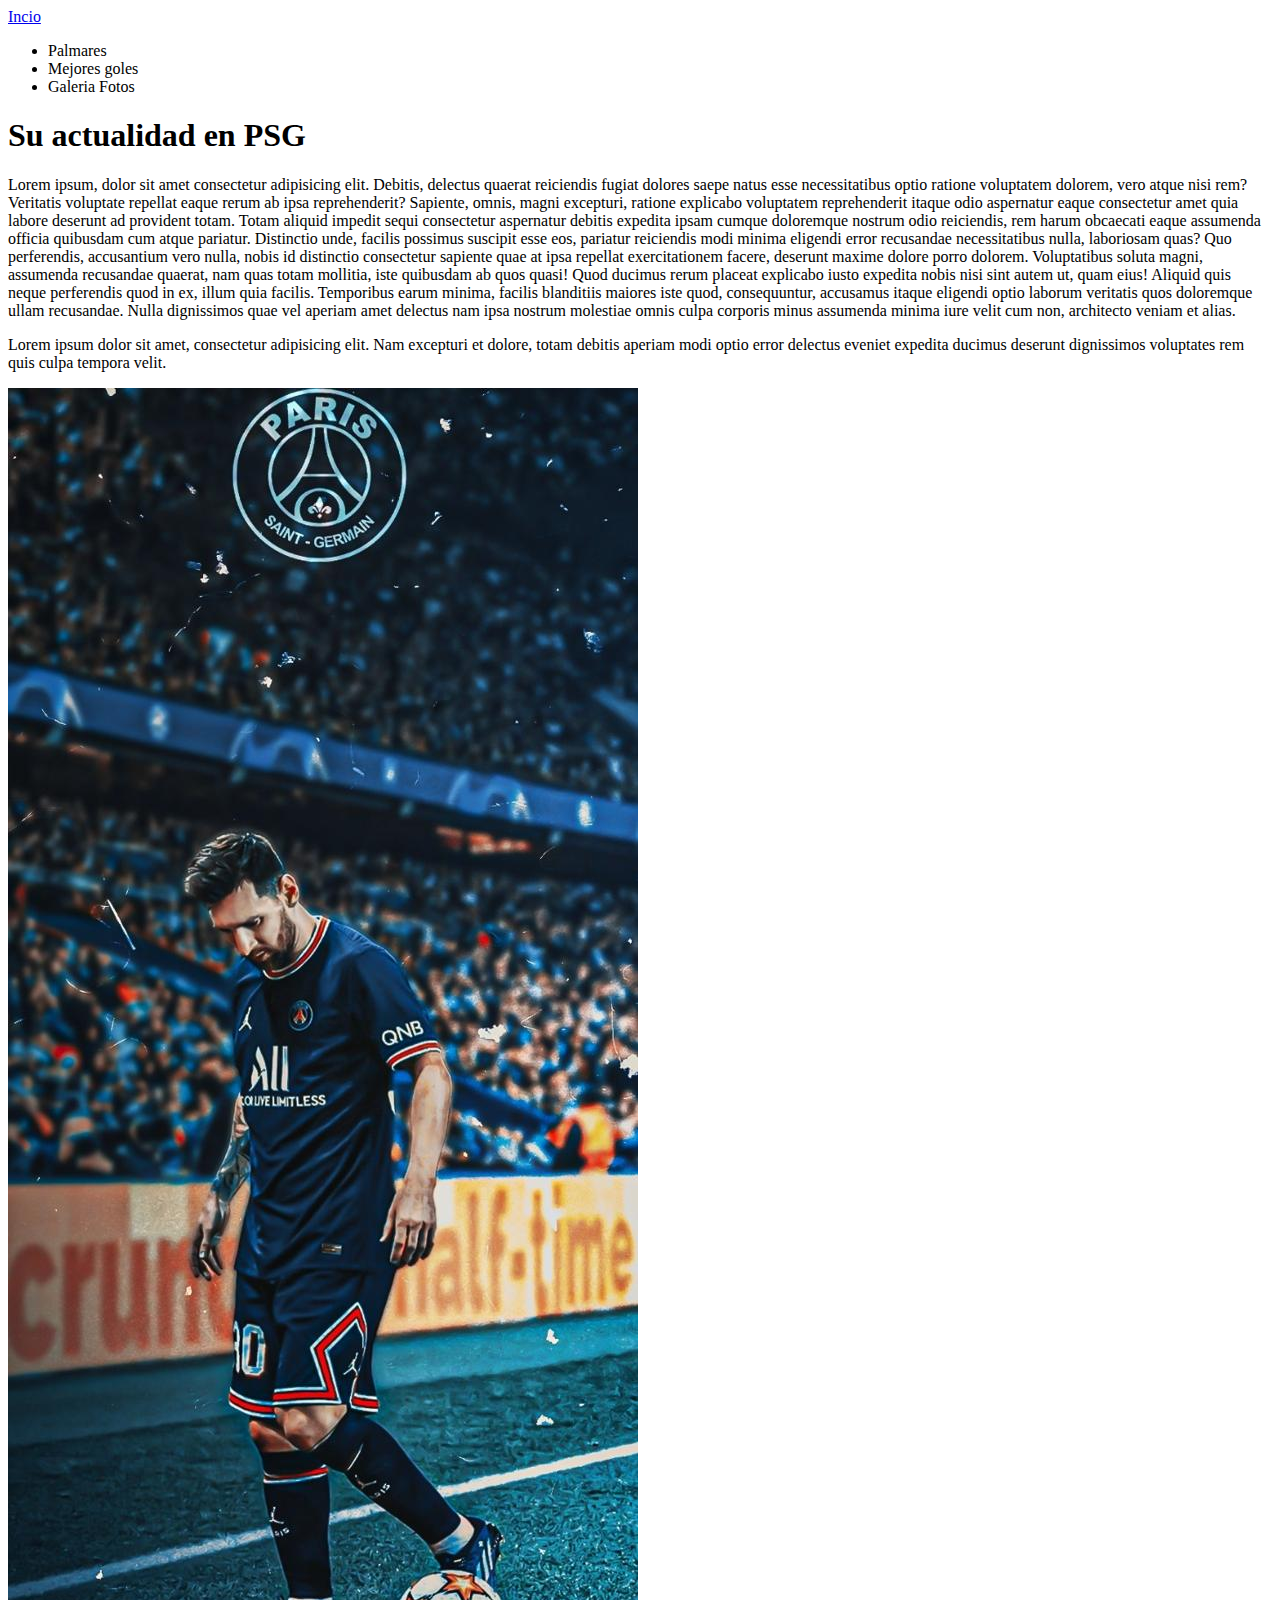
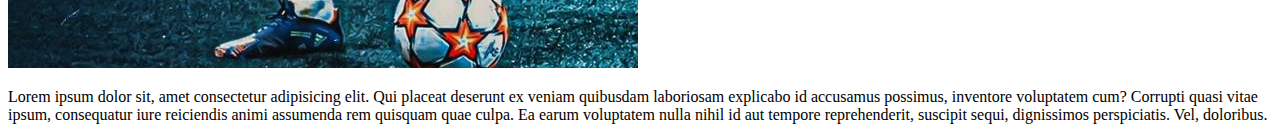
<file: pages/psg.html>
<!DOCTYPE html>
<html lang="en">
<head>
    <meta charset="UTF-8">
    <meta http-equiv="X-UA-Compatible" content="IE=edge">
    <meta name="viewport" content="width=device-width, initial-scale=1.0">
    <title>Document</title>
</head>
<body>
   
    <a href="../index.html">Incio</a>
    <head>
       <nav class="inlinepsg">
        <ul class="conteinerps">
            <li class="inlinepsg">Palmares</li>
            <li class="inlinepsg">Mejores goles</li>
            <li class="inlinepsg">Galeria Fotos</li>
        </ul>
       </nav>
    </head>
    



    <main>
    <h1>Su actualidad en PSG</h1>
    <p>Lorem ipsum, dolor sit amet consectetur adipisicing elit. Debitis, delectus quaerat reiciendis fugiat dolores saepe natus esse necessitatibus optio ratione voluptatem dolorem, vero atque nisi rem? Veritatis voluptate repellat eaque rerum ab ipsa reprehenderit? Sapiente, omnis, magni excepturi, ratione explicabo voluptatem reprehenderit itaque odio aspernatur eaque consectetur amet quia labore deserunt ad provident totam. Totam aliquid impedit sequi consectetur aspernatur debitis expedita ipsam cumque doloremque nostrum odio reiciendis, rem harum obcaecati eaque assumenda officia quibusdam cum atque pariatur. Distinctio unde, facilis possimus suscipit esse eos, pariatur reiciendis modi minima eligendi error recusandae necessitatibus nulla, laboriosam quas? Quo perferendis, accusantium vero nulla, nobis id distinctio consectetur sapiente quae at ipsa repellat exercitationem facere, deserunt maxime dolore porro dolorem. Voluptatibus soluta magni, assumenda recusandae quaerat, nam quas totam mollitia, iste quibusdam ab quos quasi! Quod ducimus rerum placeat explicabo iusto expedita nobis nisi sint autem ut, quam eius! Aliquid quis neque perferendis quod in ex, illum quia facilis. Temporibus earum minima, facilis blanditiis maiores iste quod, consequuntur, accusamus itaque eligendi optio laborum veritatis quos doloremque ullam recusandae. Nulla dignissimos quae vel aperiam amet delectus nam ipsa nostrum molestiae omnis culpa corporis minus assumenda minima iure velit cum non, architecto veniam et alias.</p>
    <p>Lorem ipsum dolor sit amet, consectetur adipisicing elit. Nam excepturi et dolore, totam debitis aperiam modi optio error delectus eveniet expedita ducimus deserunt dignissimos voluptates rem quis culpa tempora velit.</p>
    <img src="../fotosmessi/fondo/psg.jfif" alt="">
</main>


<footer>
    <p>Lorem ipsum dolor sit, amet consectetur adipisicing elit. Qui placeat deserunt ex veniam quibusdam laboriosam explicabo id accusamus possimus, inventore voluptatem cum? Corrupti quasi vitae ipsum, consequatur iure reiciendis animi assumenda rem quisquam quae culpa. Ea earum voluptatem nulla nihil id aut tempore reprehenderit, suscipit sequi, dignissimos perspiciatis. Vel, doloribus.</p>
</footer>
</body>
</html>
</file>
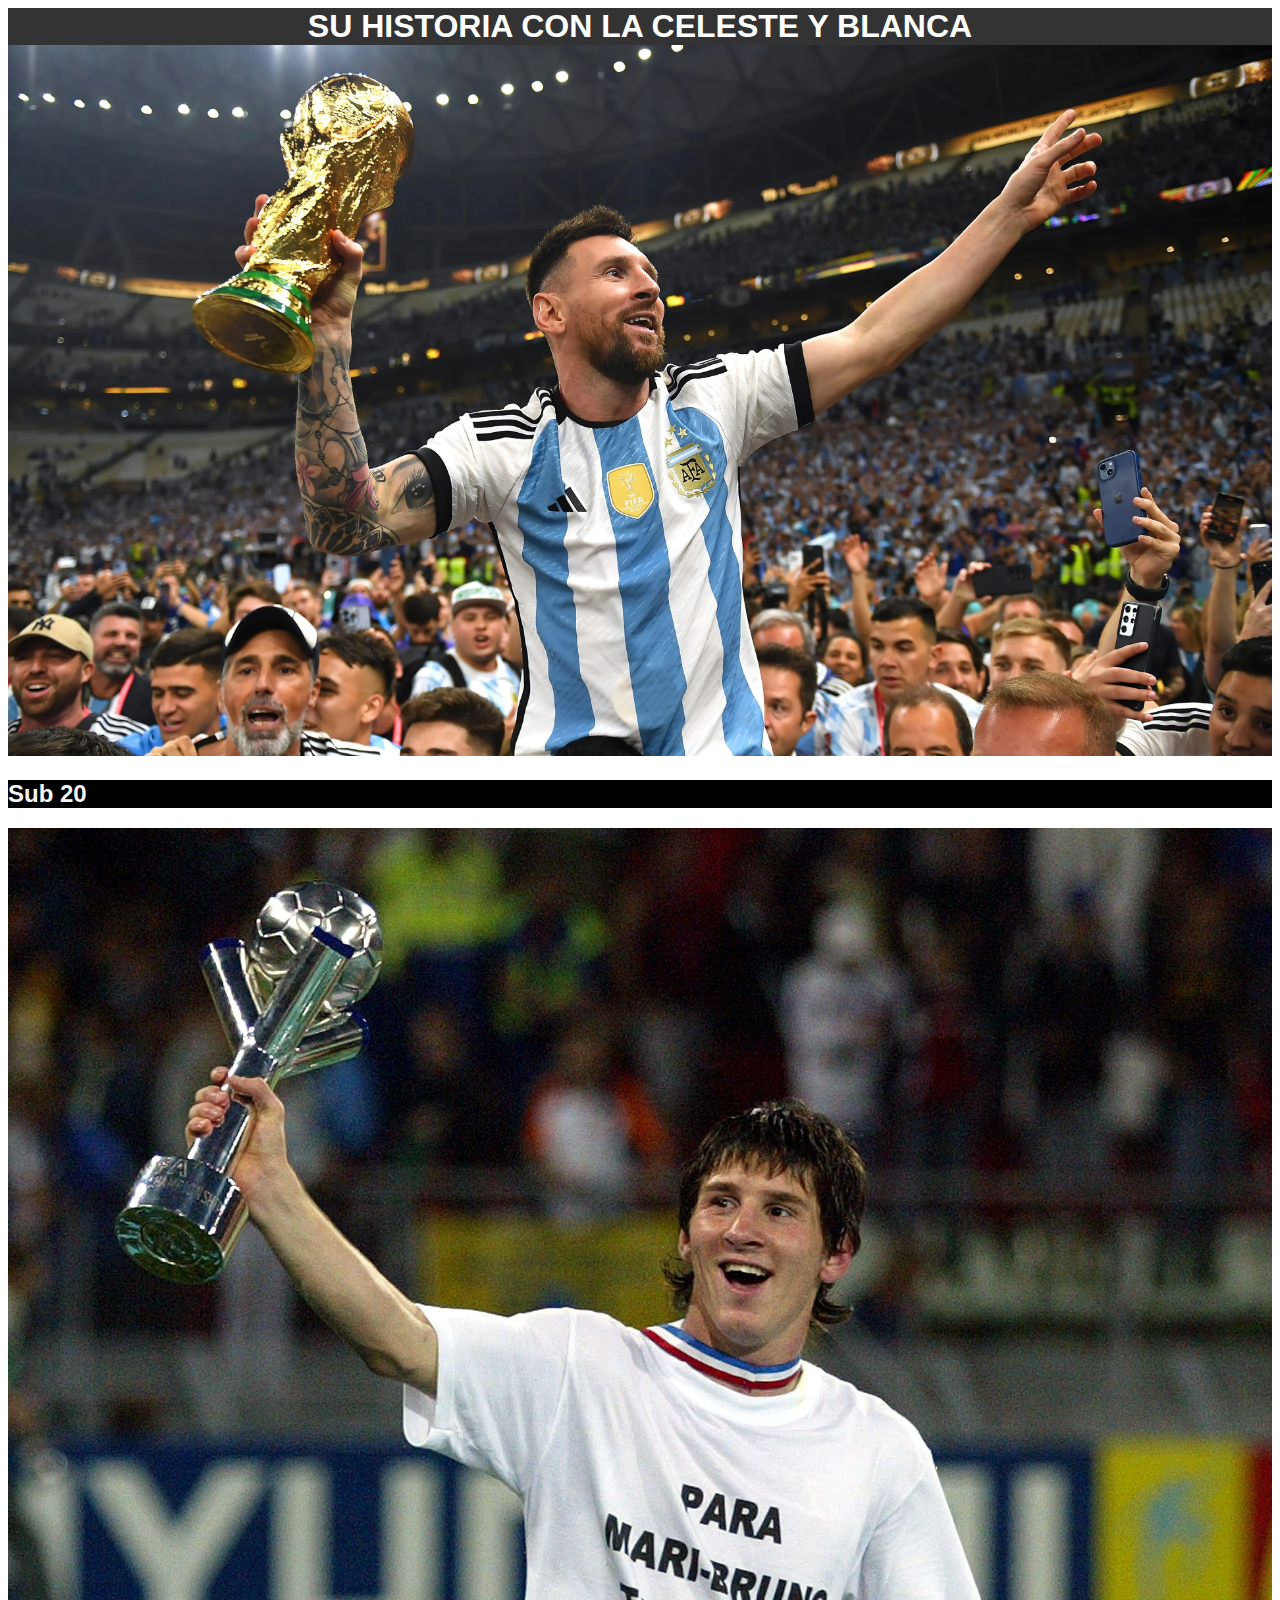
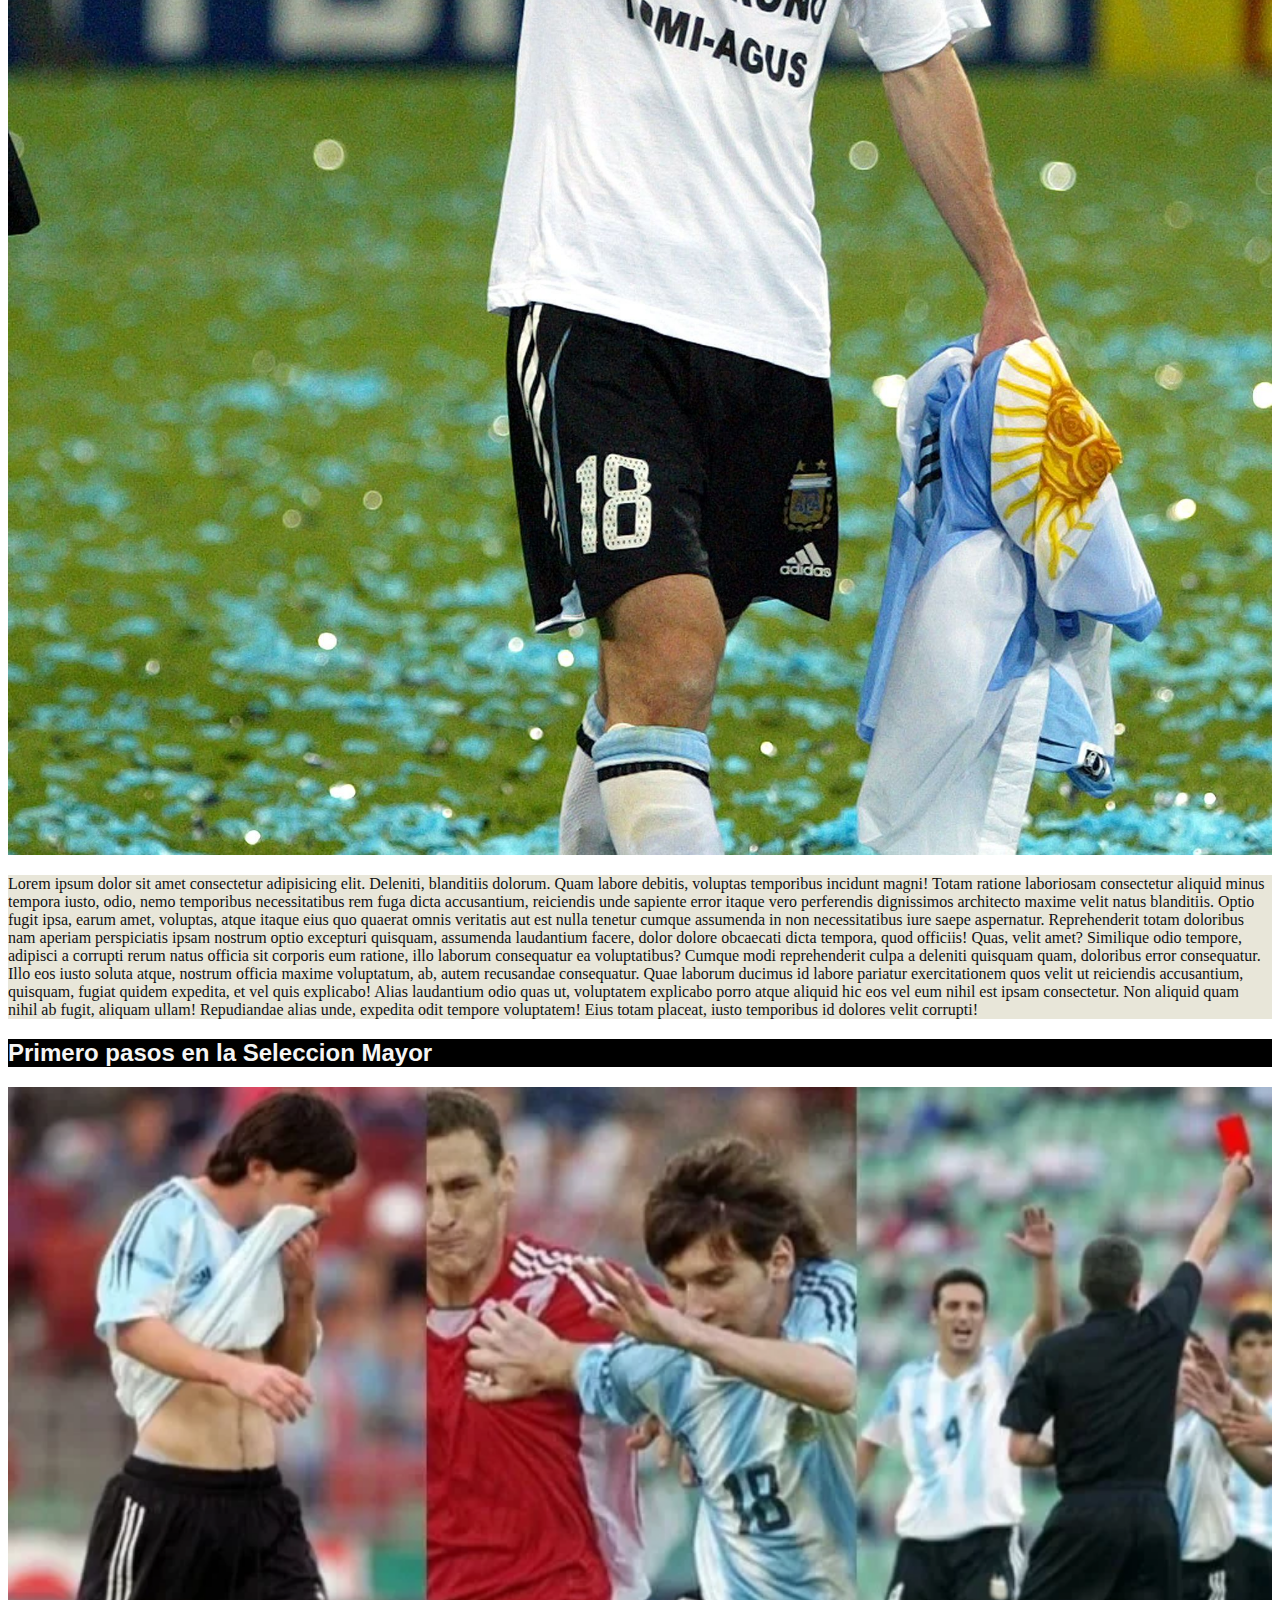
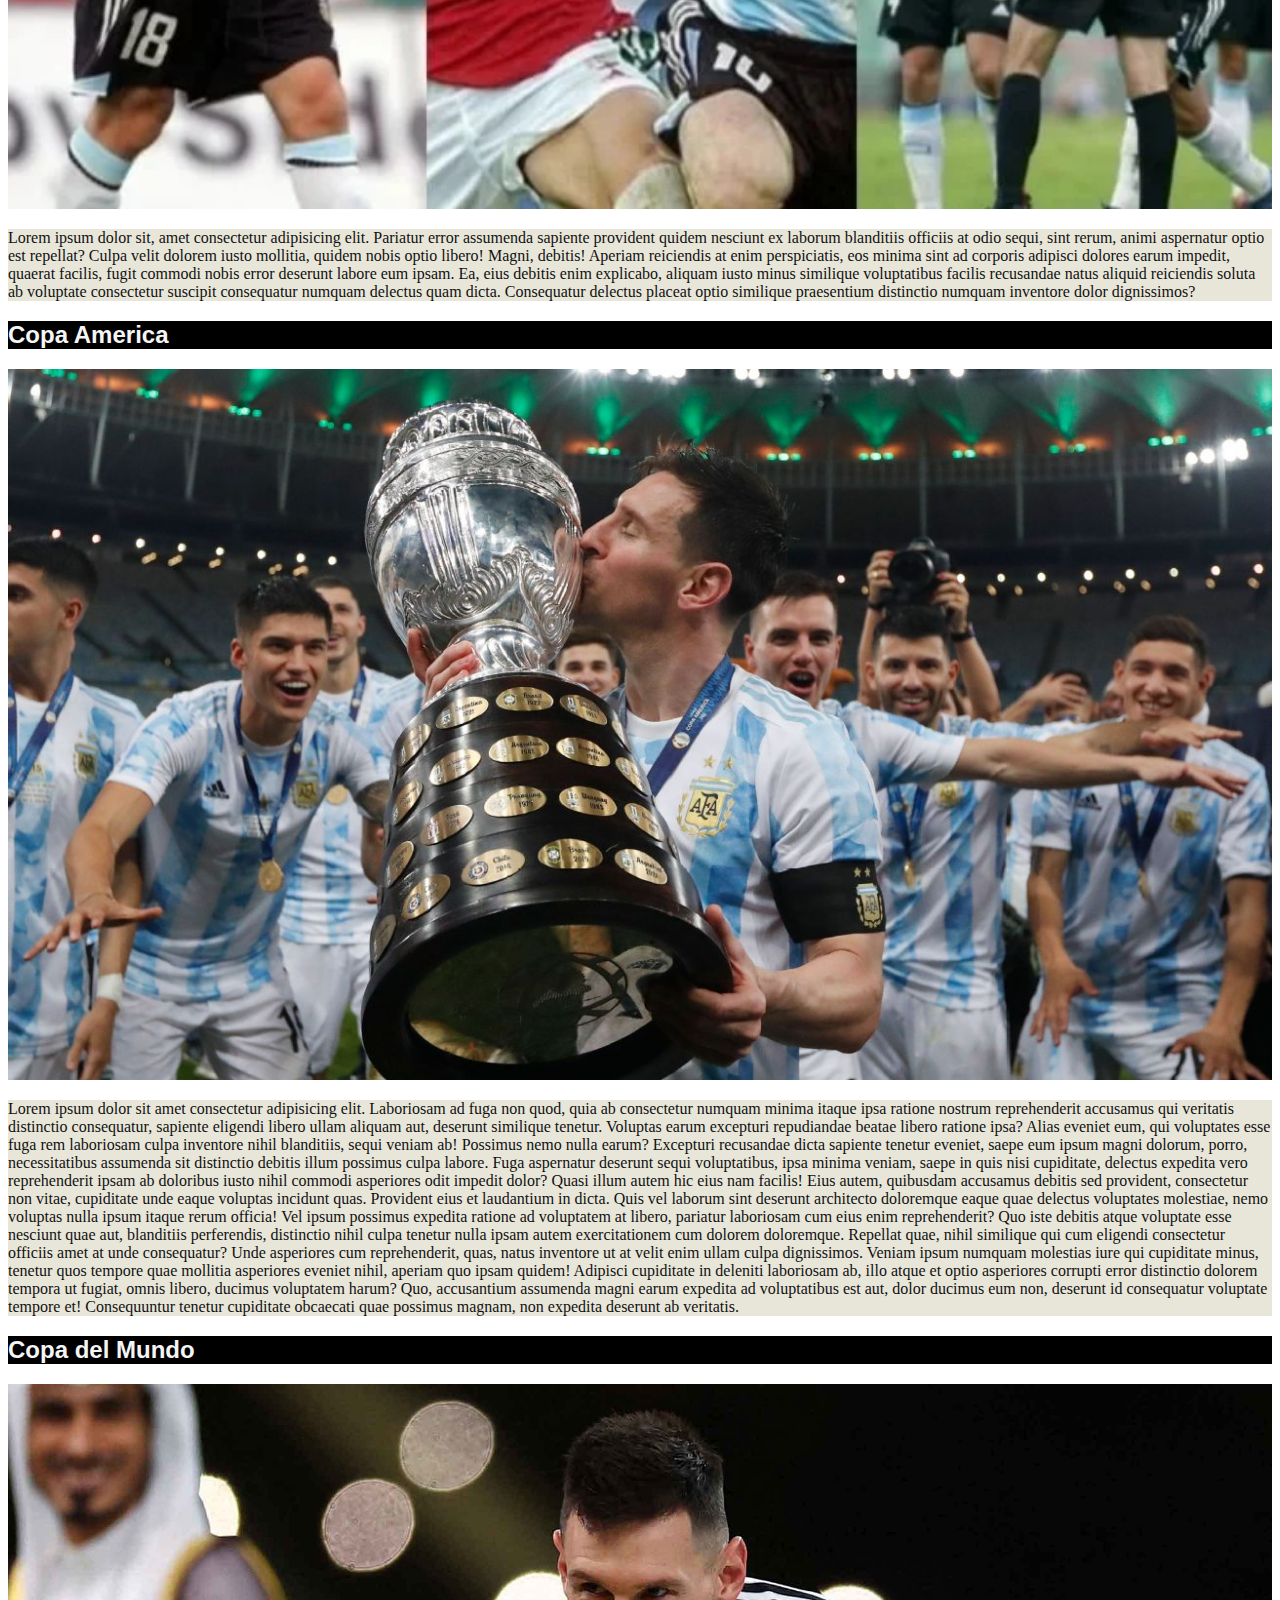
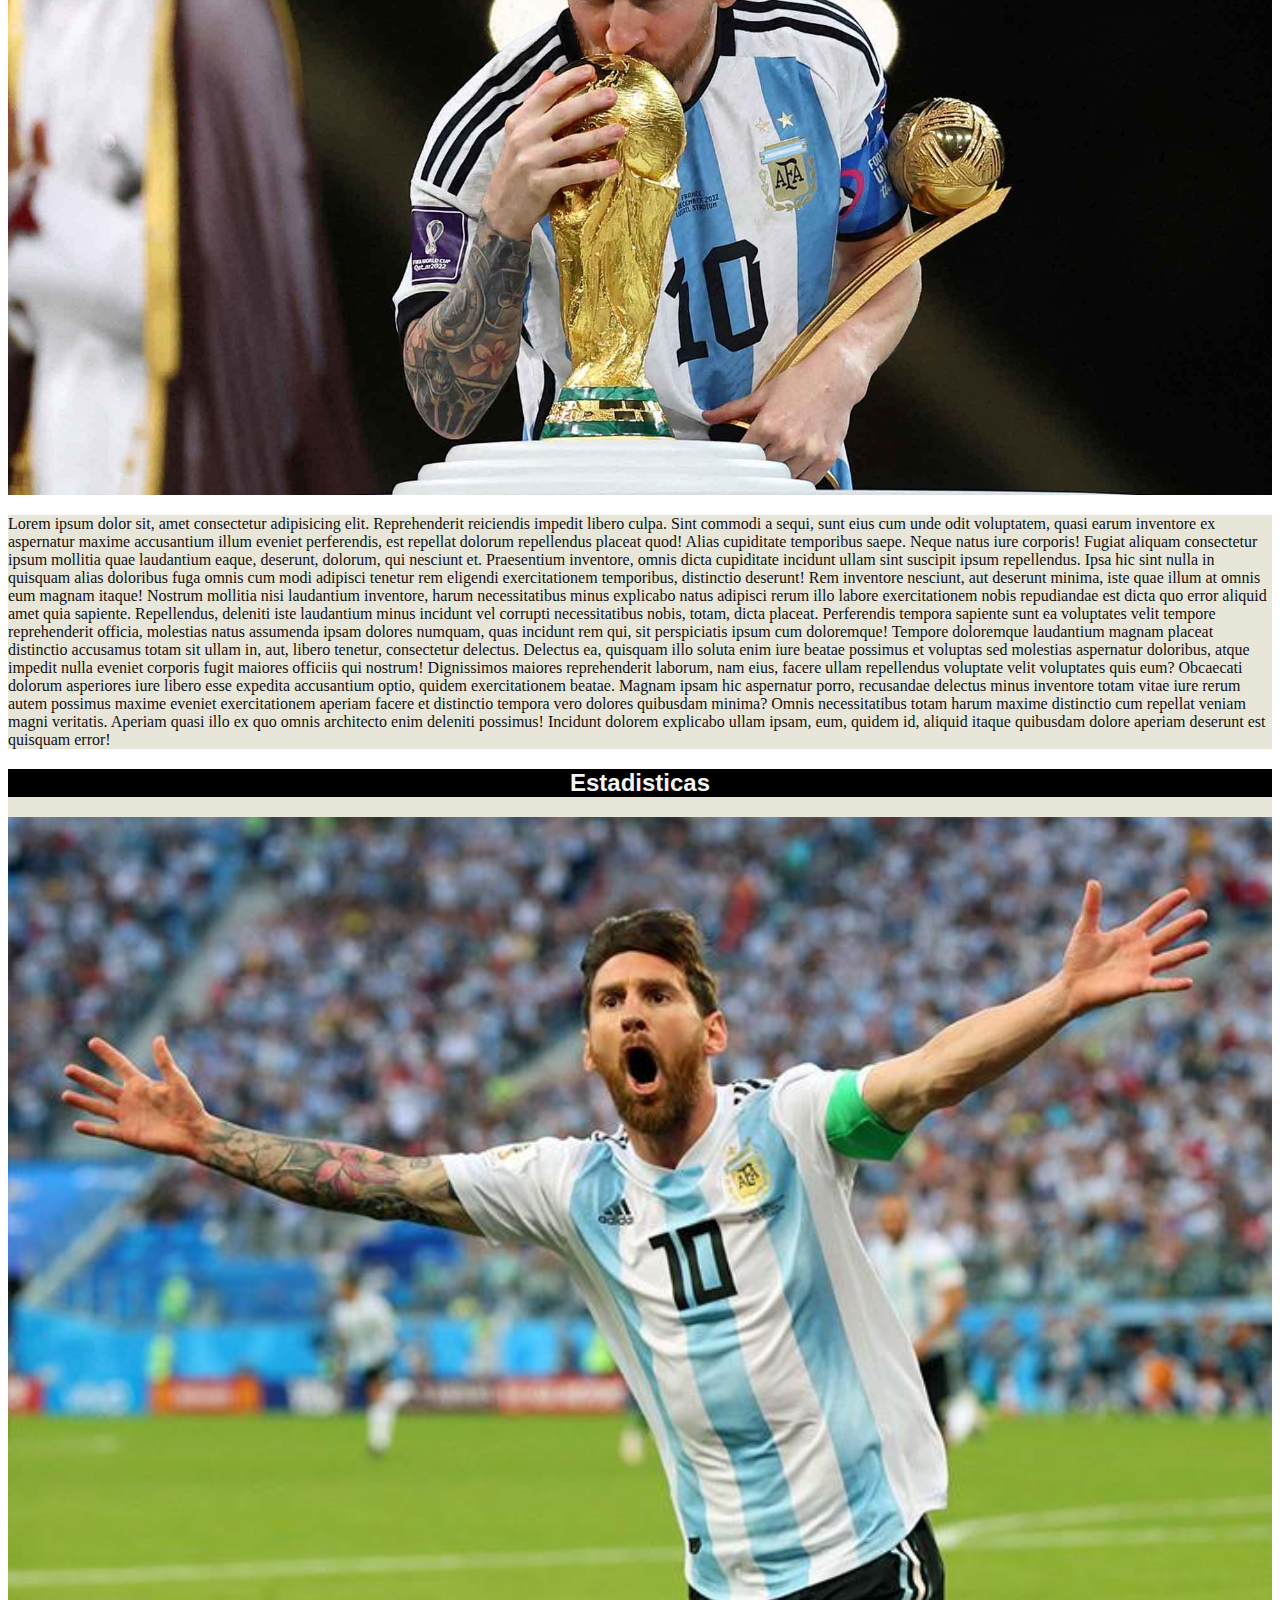
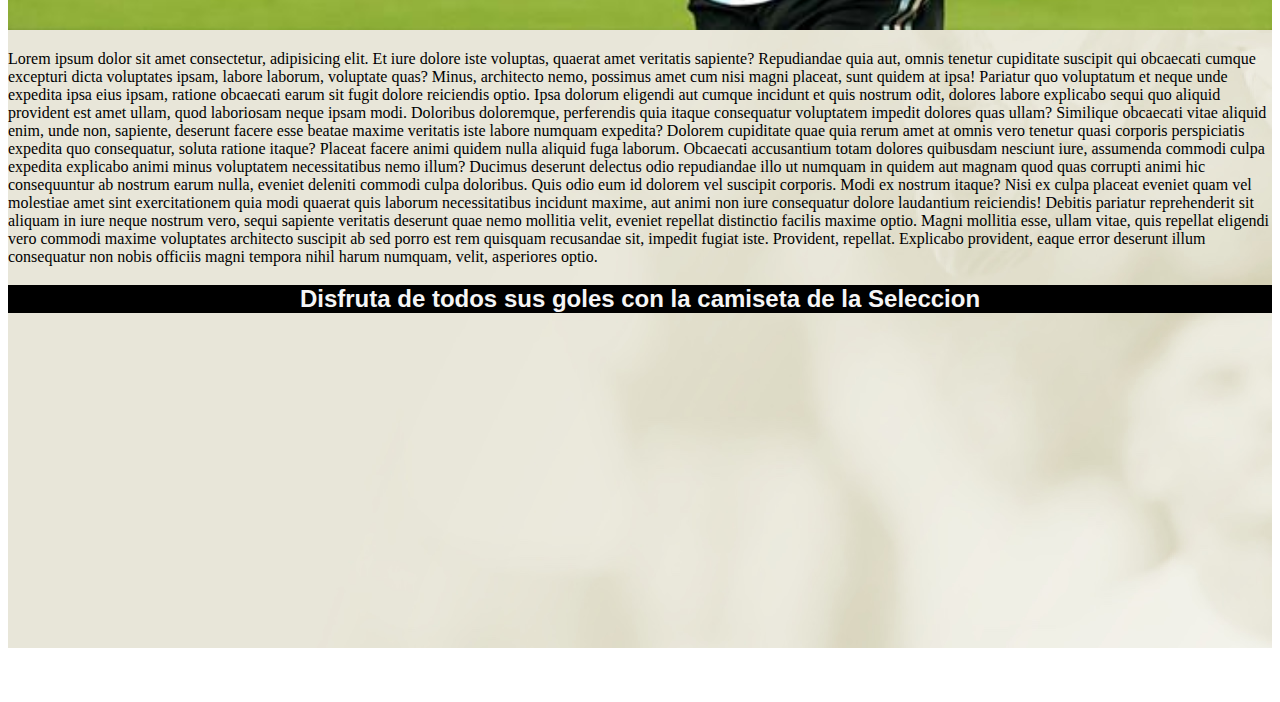
<file: pages/selecarg.html>
<!DOCTYPE html>
<html lang="en">
<head>
    <meta charset="UTF-8">
    <meta http-equiv="X-UA-Compatible" content="IE=edge">
    <meta name="viewport" content="width=device-width, initial-scale=1.0">
    <link rel="stylesheet" href="../css/style.css">
    <link rel="stylesheet" href="https://cdnjs.cloudflare.com/ajax/libs/animate.css/4.1.1/animate.min.css"/>
    <title>Document</title>
</head>
<body>
    <header>
        <div id="conteinerselec">
            <h1 class="animate__animated animate__shakeY">SU HISTORIA CON LA CELESTE Y BLANCA</h1>
            <img src="../fotosmessi/Arg/campeonmundial22.webp" alt="">
        </div>
    </header>

    <main >
        
        <div  id="conteinerselec2">
            <div>
                <h2 class="animate__animated animate__swing"  >Sub 20</h2>
                <div>
                    <img src="../fotosmessi/SUb20.jpg" alt="">
                </div>
                <p>Lorem ipsum dolor sit amet consectetur adipisicing elit. Deleniti, blanditiis dolorum. Quam labore debitis, voluptas temporibus incidunt magni! Totam ratione laboriosam consectetur aliquid minus tempora iusto, odio, nemo temporibus necessitatibus rem fuga dicta accusantium, reiciendis unde sapiente error itaque vero perferendis dignissimos architecto maxime velit natus blanditiis. Optio fugit ipsa, earum amet, voluptas, atque itaque eius quo quaerat omnis veritatis aut est nulla tenetur cumque assumenda in non necessitatibus iure saepe aspernatur. Reprehenderit totam doloribus nam aperiam perspiciatis ipsam nostrum optio excepturi quisquam, assumenda laudantium facere, dolor dolore obcaecati dicta tempora, quod officiis! Quas, velit amet? Similique odio tempore, adipisci a corrupti rerum natus officia sit corporis eum ratione, illo laborum consequatur ea voluptatibus? Cumque modi reprehenderit culpa a deleniti quisquam quam, doloribus error consequatur. Illo eos iusto soluta atque, nostrum officia maxime voluptatum, ab, autem recusandae consequatur. Quae laborum ducimus id labore pariatur exercitationem quos velit ut reiciendis accusantium, quisquam, fugiat quidem expedita, et vel quis explicabo! Alias laudantium odio quas ut, voluptatem explicabo porro atque aliquid hic eos vel eum nihil est ipsam consectetur. Non aliquid quam nihil ab fugit, aliquam ullam! Repudiandae alias unde, expedita odit tempore voluptatem! Eius totam placeat, iusto temporibus id dolores velit corrupti!</p>
            </div>
            <div>
               <h2 class="animate__animated animate__swing">Primero pasos en la Seleccion Mayor</h2>
               <div>
                <img src="../fotosmessi/Debut.webp" alt="">
               </div>
               <p>Lorem ipsum dolor sit, amet consectetur adipisicing elit. Pariatur error assumenda sapiente provident quidem nesciunt ex laborum blanditiis officiis at odio sequi, sint rerum, animi aspernatur optio est repellat? Culpa velit dolorem iusto mollitia, quidem nobis optio libero! Magni, debitis! Aperiam reiciendis at enim perspiciatis, eos minima sint ad corporis adipisci dolores earum impedit, quaerat facilis, fugit commodi nobis error deserunt labore eum ipsam. Ea, eius debitis enim explicabo, aliquam iusto minus similique voluptatibus facilis recusandae natus aliquid reiciendis soluta ab voluptate consectetur suscipit consequatur numquam delectus quam dicta. Consequatur delectus placeat optio similique praesentium distinctio numquam inventore dolor dignissimos?</p>
            </div>
    
            <div>
                <h2 class="animate__animated animate__swing">Copa America</h2>
                <div>
                    <img src="../fotosmessi/Copa america.jpg" alt="">
                </div>
                <p>Lorem ipsum dolor sit amet consectetur adipisicing elit. Laboriosam ad fuga non quod, quia ab consectetur numquam minima itaque ipsa ratione nostrum reprehenderit accusamus qui veritatis distinctio consequatur, sapiente eligendi libero ullam aliquam aut, deserunt similique tenetur. Voluptas earum excepturi repudiandae beatae libero ratione ipsa? Alias eveniet eum, qui voluptates esse fuga rem laboriosam culpa inventore nihil blanditiis, sequi veniam ab! Possimus nemo nulla earum? Excepturi recusandae dicta sapiente tenetur eveniet, saepe eum ipsum magni dolorum, porro, necessitatibus assumenda sit distinctio debitis illum possimus culpa labore. Fuga aspernatur deserunt sequi voluptatibus, ipsa minima veniam, saepe in quis nisi cupiditate, delectus expedita vero reprehenderit ipsam ab doloribus iusto nihil commodi asperiores odit impedit dolor? Quasi illum autem hic eius nam facilis! Eius autem, quibusdam accusamus debitis sed provident, consectetur non vitae, cupiditate unde eaque voluptas incidunt quas. Provident eius et laudantium in dicta. Quis vel laborum sint deserunt architecto doloremque eaque quae delectus voluptates molestiae, nemo voluptas nulla ipsum itaque rerum officia! Vel ipsum possimus expedita ratione ad voluptatem at libero, pariatur laboriosam cum eius enim reprehenderit? Quo iste debitis atque voluptate esse nesciunt quae aut, blanditiis perferendis, distinctio nihil culpa tenetur nulla ipsam autem exercitationem cum dolorem doloremque. Repellat quae, nihil similique qui cum eligendi consectetur officiis amet at unde consequatur? Unde asperiores cum reprehenderit, quas, natus inventore ut at velit enim ullam culpa dignissimos. Veniam ipsum numquam molestias iure qui cupiditate minus, tenetur quos tempore quae mollitia asperiores eveniet nihil, aperiam quo ipsam quidem! Adipisci cupiditate in deleniti laboriosam ab, illo atque et optio asperiores corrupti error distinctio dolorem tempora ut fugiat, omnis libero, ducimus voluptatem harum? Quo, accusantium assumenda magni earum expedita ad voluptatibus est aut, dolor ducimus eum non, deserunt id consequatur voluptate tempore et! Consequuntur tenetur cupiditate obcaecati quae possimus magnam, non expedita deserunt ab veritatis.</p>
            
            </div>
            <div>
                <h2 class="animate__animated animate__swing">Copa del Mundo</h2>
                <div>
                    <img src="../fotosmessi/Arg/2022.jpg" alt="">
                </div>
                <p>Lorem ipsum dolor sit, amet consectetur adipisicing elit. Reprehenderit reiciendis impedit libero culpa. Sint commodi a sequi, sunt eius cum unde odit voluptatem, quasi earum inventore ex aspernatur maxime accusantium illum eveniet perferendis, est repellat dolorum repellendus placeat quod! Alias cupiditate temporibus saepe. Neque natus iure corporis! Fugiat aliquam consectetur ipsum mollitia quae laudantium eaque, deserunt, dolorum, qui nesciunt et. Praesentium inventore, omnis dicta cupiditate incidunt ullam sint suscipit ipsum repellendus. Ipsa hic sint nulla in quisquam alias doloribus fuga omnis cum modi adipisci tenetur rem eligendi exercitationem temporibus, distinctio deserunt! Rem inventore nesciunt, aut deserunt minima, iste quae illum at omnis eum magnam itaque! Nostrum mollitia nisi laudantium inventore, harum necessitatibus minus explicabo natus adipisci rerum illo labore exercitationem nobis repudiandae est dicta quo error aliquid amet quia sapiente. Repellendus, deleniti iste laudantium minus incidunt vel corrupti necessitatibus nobis, totam, dicta placeat. Perferendis tempora sapiente sunt ea voluptates velit tempore reprehenderit officia, molestias natus assumenda ipsam dolores numquam, quas incidunt rem qui, sit perspiciatis ipsum cum doloremque! Tempore doloremque laudantium magnam placeat distinctio accusamus totam sit ullam in, aut, libero tenetur, consectetur delectus. Delectus ea, quisquam illo soluta enim iure beatae possimus et voluptas sed molestias aspernatur doloribus, atque impedit nulla eveniet corporis fugit maiores officiis qui nostrum! Dignissimos maiores reprehenderit laborum, nam eius, facere ullam repellendus voluptate velit voluptates quis eum? Obcaecati dolorum asperiores iure libero esse expedita accusantium optio, quidem exercitationem beatae. Magnam ipsam hic aspernatur porro, recusandae delectus minus inventore totam vitae iure rerum autem possimus maxime eveniet exercitationem aperiam facere et distinctio tempora vero dolores quibusdam minima? Omnis necessitatibus totam harum maxime distinctio cum repellat veniam magni veritatis. Aperiam quasi illo ex quo omnis architecto enim deleniti possimus! Incidunt dolorem explicabo ullam ipsam, eum, quidem id, aliquid itaque quibusdam dolore aperiam deserunt est quisquam error!</p>
            </div>
        </div>
    </main>
    <section id="conteinerselec3">
        <div>
            <h2 class="animate__animated animate__swing">Estadisticas</h2>
            <div>
                <img src="../fotosmessi/Arg/tadistic.jpg" alt="">
            </div>
        <p>Lorem ipsum dolor sit amet consectetur, adipisicing elit. Et iure dolore iste voluptas, quaerat amet veritatis sapiente? Repudiandae quia aut, omnis tenetur cupiditate suscipit qui obcaecati cumque excepturi dicta voluptates ipsam, labore laborum, voluptate quas? Minus, architecto nemo, possimus amet cum nisi magni placeat, sunt quidem at ipsa! Pariatur quo voluptatum et neque unde expedita ipsa eius ipsam, ratione obcaecati earum sit fugit dolore reiciendis optio. Ipsa dolorum eligendi aut cumque incidunt et quis nostrum odit, dolores labore explicabo sequi quo aliquid provident est amet ullam, quod laboriosam neque ipsam modi. Doloribus doloremque, perferendis quia itaque consequatur voluptatem impedit dolores quas ullam? Similique obcaecati vitae aliquid enim, unde non, sapiente, deserunt facere esse beatae maxime veritatis iste labore numquam expedita? Dolorem cupiditate quae quia rerum amet at omnis vero tenetur quasi corporis perspiciatis expedita quo consequatur, soluta ratione itaque? Placeat facere animi quidem nulla aliquid fuga laborum. Obcaecati accusantium totam dolores quibusdam nesciunt iure, assumenda commodi culpa expedita explicabo animi minus voluptatem necessitatibus nemo illum? Ducimus deserunt delectus odio repudiandae illo ut numquam in quidem aut magnam quod quas corrupti animi hic consequuntur ab nostrum earum nulla, eveniet deleniti commodi culpa doloribus. Quis odio eum id dolorem vel suscipit corporis. Modi ex nostrum itaque? Nisi ex culpa placeat eveniet quam vel molestiae amet sint exercitationem quia modi quaerat quis laborum necessitatibus incidunt maxime, aut animi non iure consequatur dolore laudantium reiciendis! Debitis pariatur reprehenderit sit aliquam in iure neque nostrum vero, sequi sapiente veritatis deserunt quae nemo mollitia velit, eveniet repellat distinctio facilis maxime optio. Magni mollitia esse, ullam vitae, quis repellat eligendi vero commodi maxime voluptates architecto suscipit ab sed porro est rem quisquam recusandae sit, impedit fugiat iste. Provident, repellat. Explicabo provident, eaque error deserunt illum consequatur non nobis officiis magni tempora nihil harum numquam, velit, asperiores optio.</p>

        </div>
        
            <div>
                <h2 class="animate__animated animate__swing" >Disfruta de todos sus goles con la camiseta de la Seleccion</h2>
                
                <div class="iframe">
                    <iframe width="560" height="315" src="https://www.youtube.com/embed/69_xfA7pCLs" title="YouTube video player" frameborder="0" allow="accelerometer; autoplay; clipboard-write; encrypted-media; gyroscope; picture-in-picture; web-share" allowfullscreen></iframe>
                </div>
            </div>
        

    </section>

    
    <footer>
        <a target="_blank" href="https://www.facebook.com/leomessi"><i class="fi fi-brands-facebook"></i></a>
        <a target="_blank" href="https://www.instagram.com/leomessi/"><i class="fi fi-brands-instagram"></i>></i></a>
    </footer>
</body>
</html>
</file>
<file: css/style.css>
img{
    object-fit: cover;
    width:100%;
    height:100%;
  }

header nav img{
    width: 75px;
    height: 75px;
}

header nav ul{
    list-style-type: none;
    margin: 0;
    padding: 0;
    overflow: hidden;
    background-color: #333;


    
}

a {
    display: block;
    color: white;
    text-align: center;
    padding: 14px 16px;
    text-decoration: none;
}
li a:hover {
    background-color: #111;
}



.inline{
    display: inline;
}

.style{
    content: 15px;
    margin: 15px;
}

section{
    display: inline;

}



footer{
    display: flex;
    flex-wrap: wrap;
    margin-top: auto;
    text-align: left;
}

main div p{
    color: #111;
    background-image: url(../fotosmessi/fotograma_6.jpg);
}

main div h1{

    color:white;   
    font-family: 'Open Sans', sans-serif;
    text-align: center;
    list-style-type: none;
    margin: 0;
    padding: 0;
    overflow: hidden;
    background-color: #333;
}
main div img{
    margin-top: 0;
}

.fondo{
  background-image: url("https://carontestudio.com/img/caronte-web-estudio-logo.png");
  background-repeat: repeat-y;
  background-size: 10rem;
}

.conteiner{
    display: flex;
    flex-wrap: wrap;
}
.conteiner li{
    padding: 15px;
}

section{
    display:flex;
    flex-wrap: wrap;
    justify-content: space-around;
    background-image: url(../fotosmessi/fotograma_6.jpg);
    
    
    
}

section div.img {
    margin: 5px;
    border: 1px solid #ccc;
    width: 180px;
    padding: 10px;
}

section div.img:hover {
    border: 1px solid #777;
}

section div.img img {

    width: 100%;
    height: 400px;
}

section div.desc {
    padding: 15px;
    text-align: center;
 }

 
 .conteinersec{
    object-fit: cover;
    width:100%;
    height:100%;
    overflow: hidden;
 }
 

 
 /* style selecarg*/

 #conteinerselec img{
    width: 100%;
 }

 #conteinerselec h1{
    color:white;   
    font-family: 'Open Sans', sans-serif;
    text-align: center;
    list-style-type: none;
    margin-top: 0;
    margin: 0;
    padding: 0;
    background-color: #333;
 }

 #conteinerselec2 h2{
    display: flex;
    flex-wrap: wrap;
 }
 #conteinerselec2 h2{
    color: whitesmoke;
    font-family: 'Gill Sans', 'Gill Sans MT', Calibri, 'Trebuchet MS', sans-serif;
    text-align: center;
    background-color: black;
 }

 #conteinerselec3{
    display: block;
    flex-wrap: wrap;
    flex-direction: column;
    justify-content: space-around;
    align-items: center;
    
    
 }

 #conteinerselec3 h2{
    color: whitesmoke;
    font-family: 'Gill Sans', 'Gill Sans MT', Calibri, 'Trebuchet MS', sans-serif;
    text-align: center;
    background-color: black;
 }

 #conteinerselec3 div .iframe{
    display: flex;
    justify-content: center;
    align-items: center;
 }
</file>
